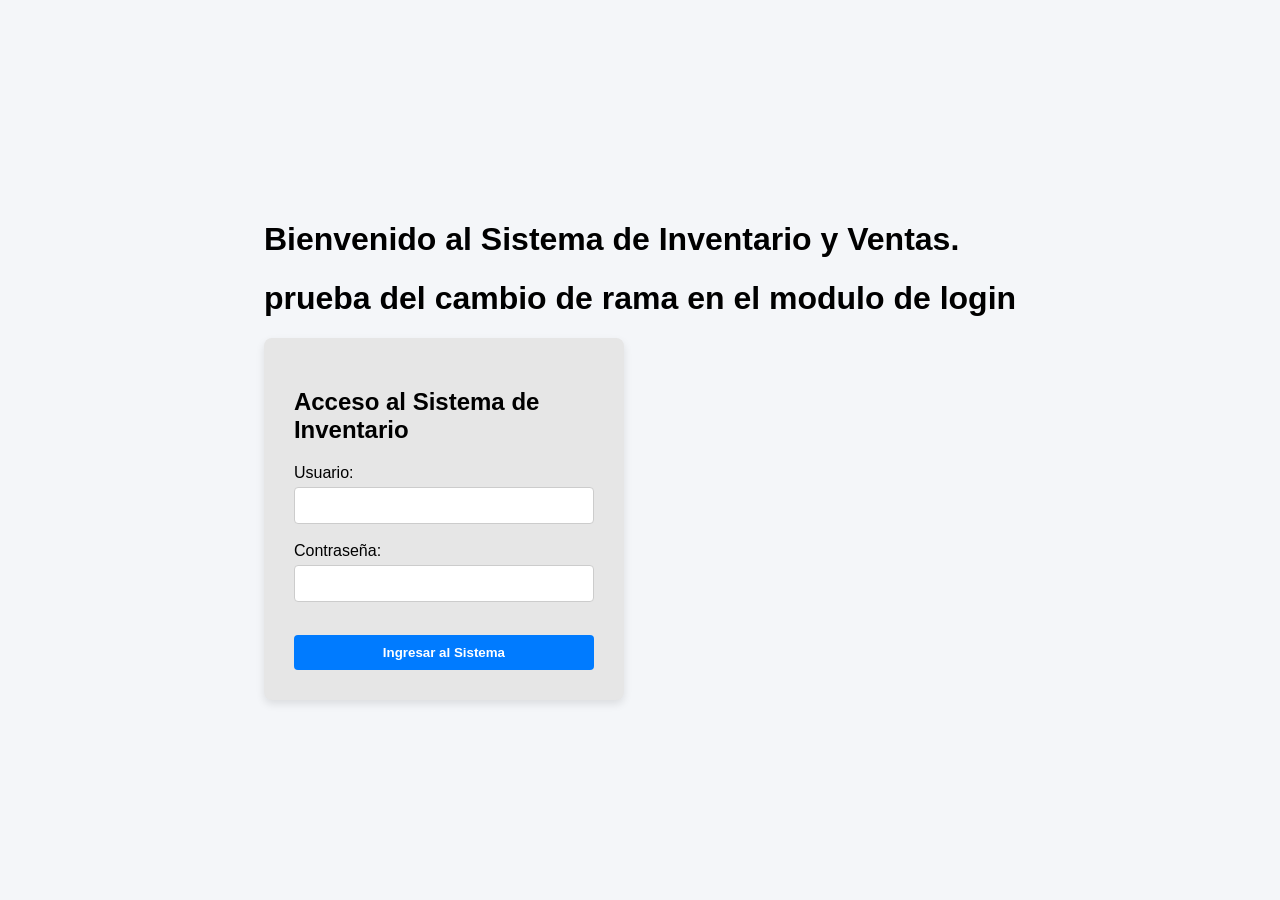
<file: index.html>
<!DOCTYPE html>
<html>
<head>
	<meta charset="utf-8">
	<meta name="viewport" content="width=device-width, initial-scale=1">
	<title>Sistema de Inventario - Diego_Ascencio </title>
</head>
<body>

	<link rel="stylesheet" href="style.css">

	<header>
    	<h1>Bienvenido al Sistema de Inventario y Ventas.</h1>
			<h1>prueba del cambio de rama en el modulo de login</h1>
				<div class="login-container">
					<h2>Acceso al Sistema de Inventario</h2>
						<form action="#" method="POST">
							<label for="usuario">Usuario:</label>
								<input type="text" id="usuario" name="usuario" required>
									<br><br>
									<label for="password">Contraseña:</label>
								<input type="password" id="password" name="password" required>
							<br><br>
						<button type="submit">Ingresar al Sistema</button>
					</form>
				</div>

    </header>

</body>
</html>
</file>
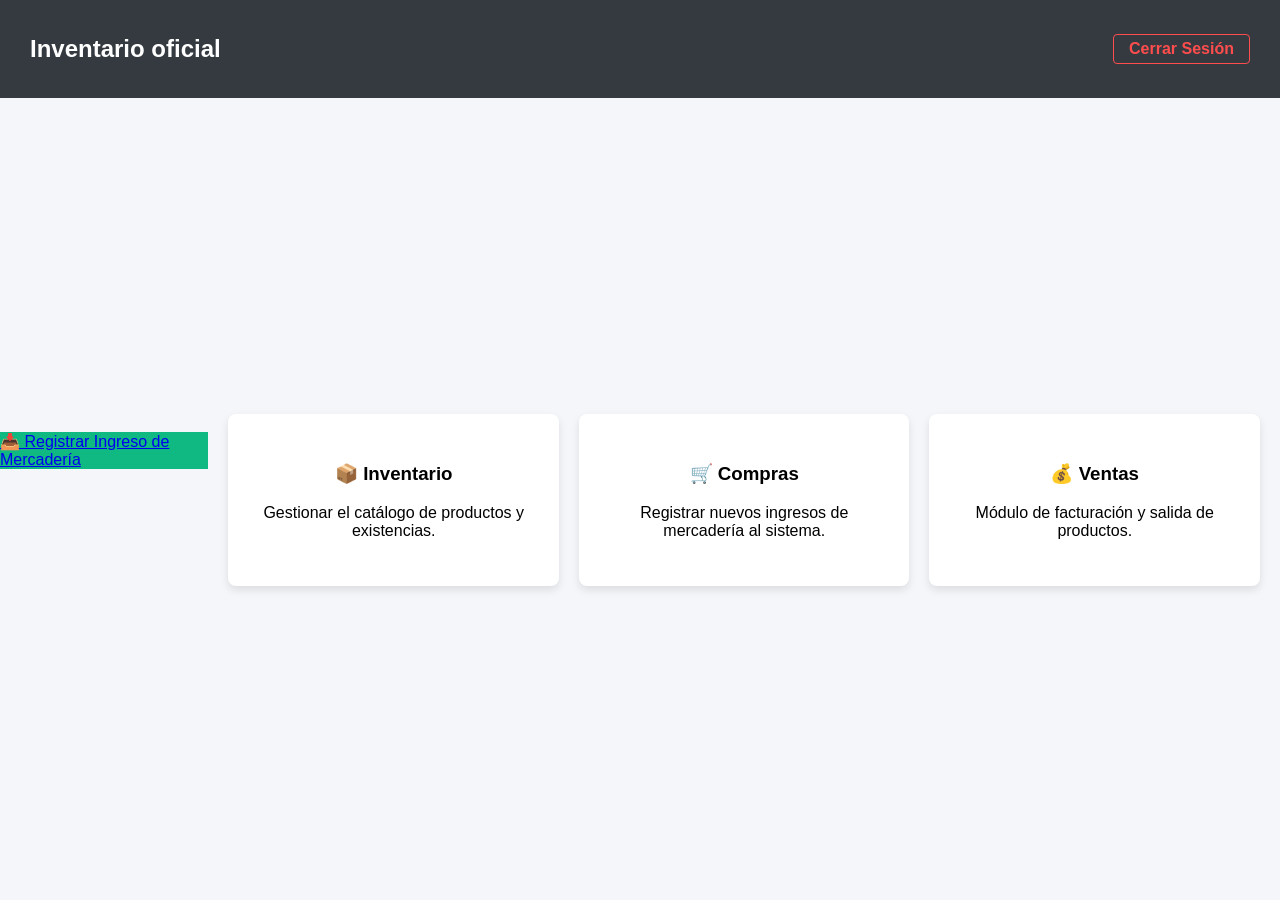
<file: dashboard.html>
<!DOCTYPE html>
<html lang="es">
<head>
<meta charset="UTF-8">
<title>Dashboard - Sistema de Inventario</title>
<link rel="stylesheet" href="style.css">
</head>
<body>
<!-- Barra de navegación superior (Navbar) -->
<nav class="navbar">
<h2>Inventario oficial</h2>
<a href="index.html" class="btn-salir">Cerrar Sesión</a>
</nav>

<a href="nueva_compra.php" class="modulo" style="background:#10b981;">📥 Registrar
Ingreso de Mercadería</a>
<!-- Menú de módulos del sistema usando flexbox -->
<div class="dashboard-menu">
<div class="tarjeta-modulo">
<h3>📦 Inventario</h3>
<p>Gestionar el catálogo de productos y existencias.</p>
</div>
<div class="tarjeta-modulo">
<h3>🛒 Compras</h3>
<p>Registrar nuevos ingresos de mercadería al sistema.</p>
</div>
<div class="tarjeta-modulo">
<h3>💰 Ventas</h3>
<p>Módulo de facturación y salida de productos.</p>
</div>
</div>
</body>
</html>
</file>
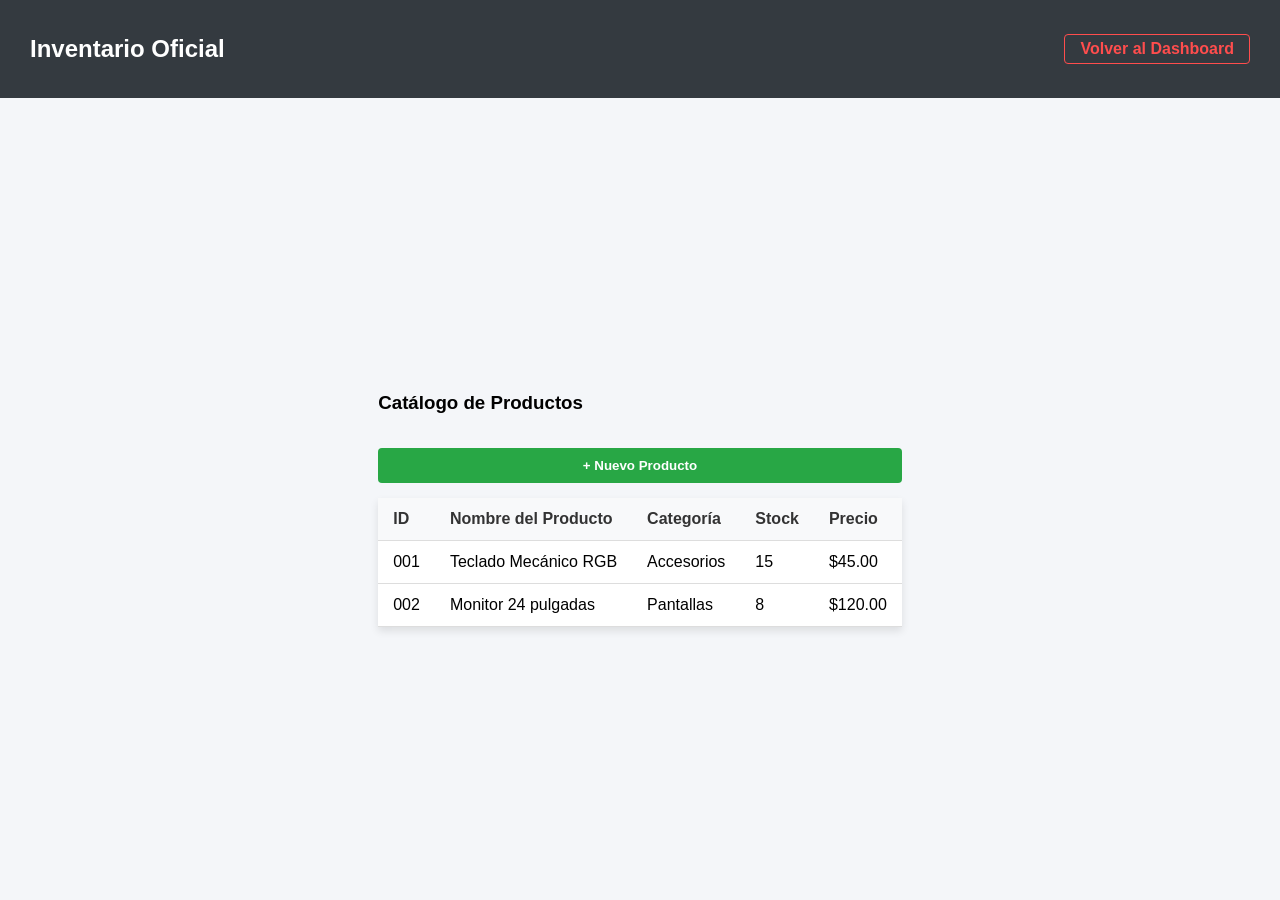
<file: inventario.html>
<!DOCTYPE html>
<html lang="es">
<head>
<meta charset="UTF-8">
<title>Inventario - Sistema</title>
<link rel="stylesheet" href="style.css">
</head>
<body>
<nav class="navbar">
<h2>Inventario Oficial</h2>
<a href="dashboard.html" class="btn-salir">Volver al Dashboard</a>
</nav>
<div class="contenedor-tabla">
<h3>Catálogo de Productos</h3>
<button class="btn-nuevo">+ Nuevo Producto</button>
<table class="tabla-inventario">
<thead>
<tr>
<th>ID</th>
<th>Nombre del Producto</th>
<th>Categoría</th>
<th>Stock</th>
<th>Precio</th>
</tr>
</thead>
<tbody>
<tr>
<td>001</td>
<td>Teclado Mecánico RGB</td>
<td>Accesorios</td>
<td>15</td>
<td>$45.00</td>
</tr>
<tr>
<td>002</td>
<td>Monitor 24 pulgadas</td>
<td>Pantallas</td><td>8</td>
<td>$120.00</td>
</tr>
</tbody>
</table>
</div>
</body>
</html>
</file>
<file: style.css>
/* Centrar el contenido en la pantalla */
body {
font-family: Arial, sans-serif;
background-color: #f4f6f9;
display: flex;
justify-content: center;
align-items: center;
height: 100vh;
margin: 0;
}
/* Estilo de la tarjeta blanca del formulario */
.login-container {
background-color: rgb(230, 230, 230);
padding: 30px;
border-radius: 8px;
box-shadow: 0 4px 8px rgba(0,0,0,0.1);
width: 300px;
}

/* Diseño de las cajas de texto */
input {
width: 100%;
padding: 10px;
margin-top: 5px;
border: 1px solid #ccc;
border-radius: 4px;
box-sizing: border-box;
}

/* Diseño del botón de ingreso */
button {
width: 100%;
padding: 10px;
background-color: #007bff;
color: white;
border: none;
border-radius: 4px;
cursor: pointer;
font-weight: bold;
margin-top: 15px;
}

button:hover {
background-color: #0056b3;
}

/* =========================================
Estilos para el Dashboard Principal
========================================= */
/* Barra de navegación superior */
.navbar {
background-color: #343a40;
color: white;
padding: 15px 30px;
display: flex;
justify-content: space-between;
align-items: center;
width: 100%;
position: fixed; /* Mantiene la barra siempre arriba */
top: 0;
box-sizing: border-box;
}
.btn-salir {
color: #ff4d4d;
text-decoration: none;
font-weight: bold;
border: 1px solid #ff4d4d;
padding: 5px 15px;
border-radius: 4px;
}
.btn-salir:hover {
background-color: #ff4d4d;
color: white;
}
/* Contenedor de las tarjetas de módulos */
.dashboard-menu {
display: flex;
justify-content: space-around;
align-items: center;
margin-top: 100px; /* Evita que la navbar cubra el contenido */
padding: 20px;
gap: 20px;
}
/* Diseño individual de cada tarjeta */
.tarjeta-modulo {
background-color: white;
padding: 30px;
border-radius: 8px;
box-shadow: 0 4px 8px rgba(0,0,0,0.1);
width: 30%;
text-align: center;
cursor: pointer;
transition: transform 0.3s ease; /* Animación suave */
}
/* Efecto al pasar el mouse sobre la tarjeta */
.tarjeta-modulo:hover {
transform: translateY(-10px);
box-shadow: 0 8px 16px rgba(0,0,0,0.2);
}

/* Estilos para el Módulo de Inventario */
.contenedor-tabla {
margin-top: 100px;
padding: 20px 50px;
}
.btn-nuevo {
background-color: #28a745;
color: white;
padding: 10px 15px;
border: none;
border-radius: 4px;
cursor: pointer;
margin-bottom: 15px;
font-weight: bold;
}
.tabla-inventario {
width: 100%;
border-collapse: collapse; /* Une los bordes de la tabla */
background-color: white;
box-shadow: 0 4px 8px rgba(0,0,0,0.1);
}
.tabla-inventario th, .tabla-inventario td {
padding: 12px 15px;
border-bottom: 1px solid #ddd;
text-align: left;
}
.tabla-inventario th {
background-color: #f8f9fa;
color: #333;
}.tabla-inventario tr:hover {
background-color: #f1f1f1;
}  

/*parte agregada guia 17*/
.btn-eliminar {
background-color: #ef4444; color: white; padding: 6px 12px;
text-decoration: none; border-radius: 4px; font-size: 13px; font-weight: bold;
}
.btn-eliminar:hover { background-color: #b91c1c; }
</file>
